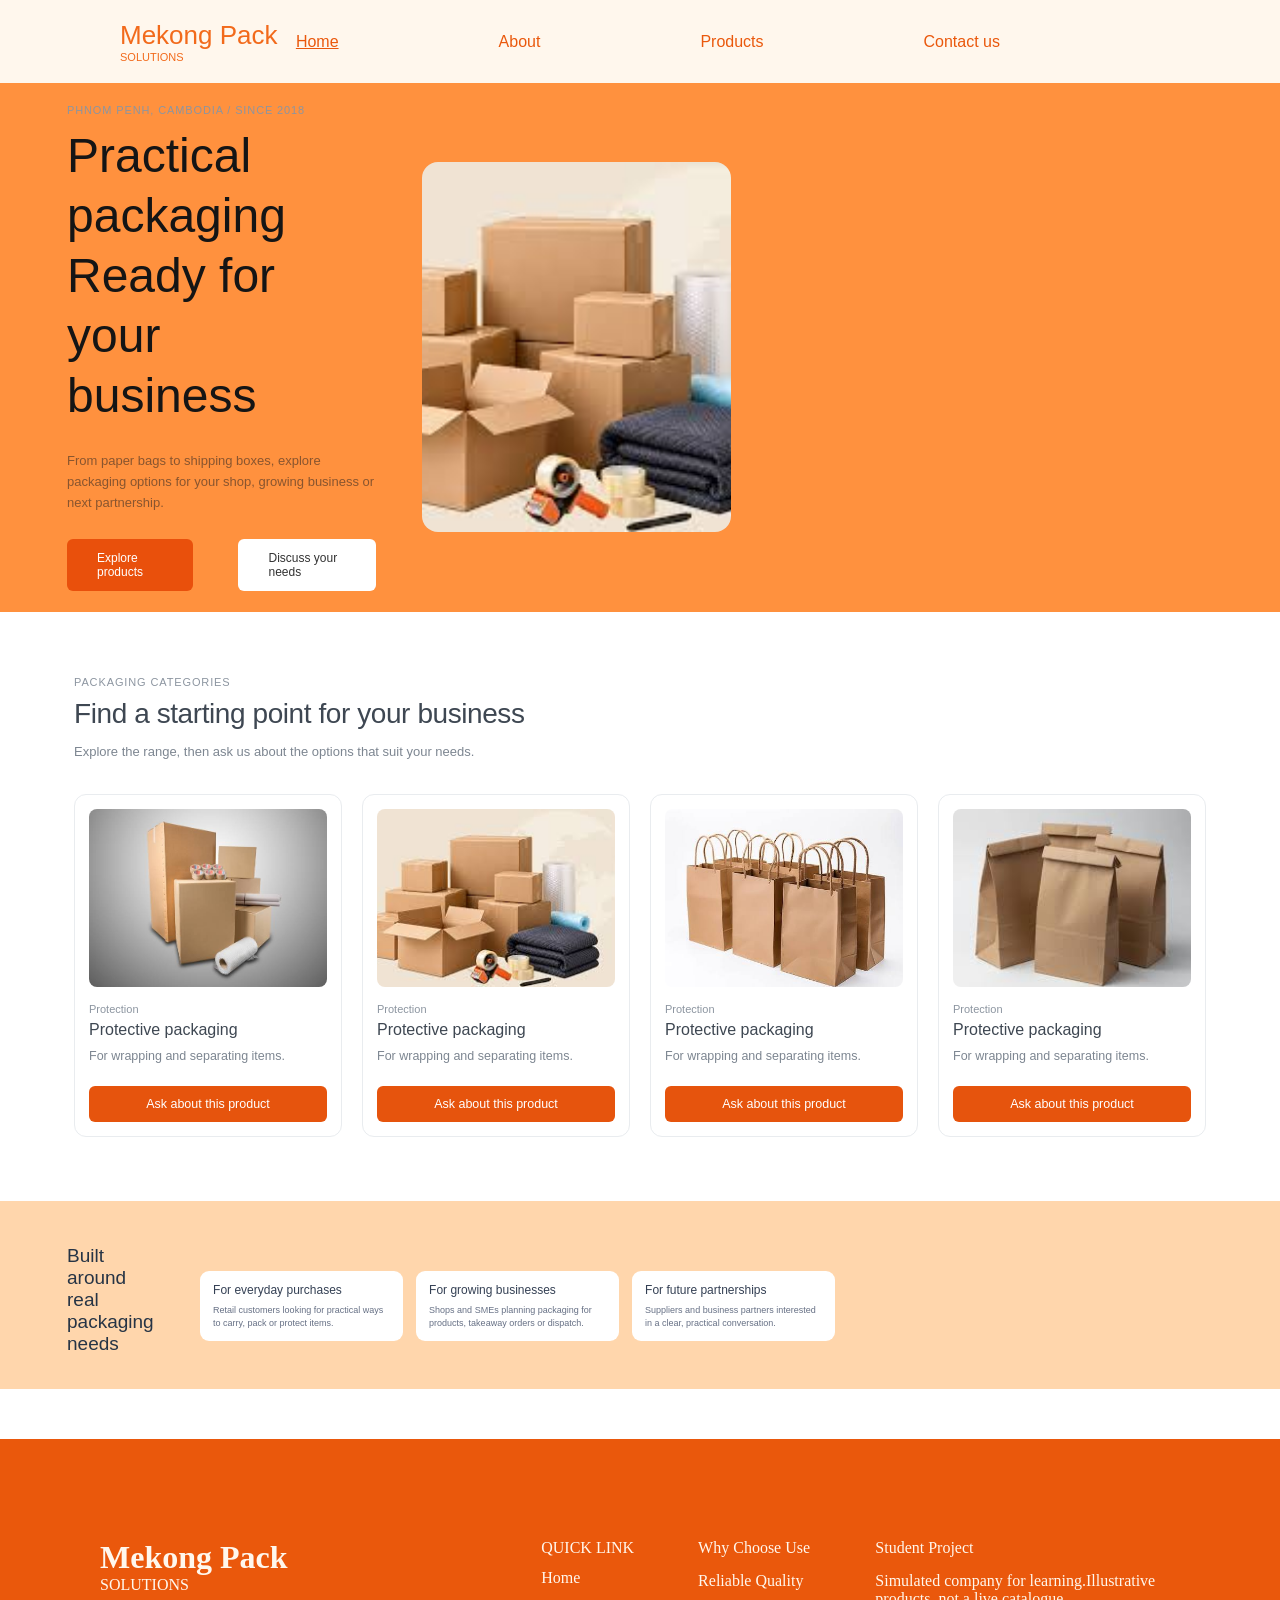
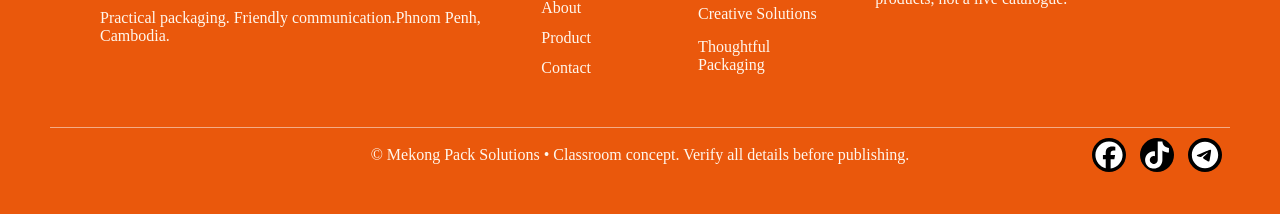
<file: Index.html>
<!DOCTYPE html>
<html lang="en">
<head>
  <meta charset="UTF-8">
  <meta name="viewport" content="width=device-width, initial-scale=1">
  <title>Mekong Pack Solutions</title>
  <link rel="stylesheet" href="Index.css">
</head>
<body>

<!-- Kbal -->
  <header class="site-header">
    <a href="Index.html" class="logo">
      <span class="logo-name">Mekong Pack</span>
      <span class="logo-tag">SOLUTIONS</span>
    </a>

    <nav class="nav" aria-label="nav">
      <ul>
        <li><a href="Index.html" class="active" aria-current="page">Home</a></li>
        <li><a href="#">About</a></li>
        <li><a href="#">Products</a></li>
        <li><a href="#">Contact us</a></li>
      </ul>
    </nav>
  </header>

<!-- jol dol hero section 1 -->

   <section class="hero">

        <div class="container">

            <div class="content">

                <p class="small-text">
                    PHNOM PENH, CAMBODIA / SINCE 2018
                </p>

                <h1>
                    Practical packaging<br>
                    Ready for your<br>
                    business
                </h1>

                <p class="description">
                    From paper bags to shipping boxes, explore packaging options for your
                    shop, growing business or next partnership.
                </p>

                <div class="button-group">
                    <a href="#" class="orange-btn">Explore products</a>
                    <a href="#" class="white-btn">Discuss your needs</a>
                </div>

            </div>

            <div class="image">
                <img src="/Images/images (3).jpeg" alt="Packaging products">
            </div>

        </div>

    </section>

<!-- jol dol hero section 2 -->
     
    <section class="pack">
    <p class="small-text">Packaging Categories</p>
    <h2 class="pack-title">Find a starting point for your business</h2>
    <p class="pack-subtitle">Explore the range, then ask us about the options that suit your needs.</p>

    <div class="cards-container">
      <!-- Card 1 -->
      <article class="product-card">
        <div class="card-image-wrapper">
          <img src="/Images/images (2).jpeg" />
        </div>
        <span class="card-tag">Protection</span>
        <h3 class="card-title">Protective packaging</h3>
        <p class="card-description">For wrapping and separating items.</p>
        <button type="button" class="card-btn">Ask about this product</button>
      </article>

      <!-- Card 2 -->
      <article class="product-card">
        <div class="card-image-wrapper">
          <img src="/Images/images (3).jpeg" alt="Corrugated mailer boxes with dividers" />
        </div>
        <span class="card-tag">Protection</span>
        <h3 class="card-title">Protective packaging</h3>
        <p class="card-description">For wrapping and separating items.</p>
        <button type="button" class="card-btn">Ask about this product</button>
      </article>

      <!-- Card 3 -->
      <article class="product-card">
        <div class="card-image-wrapper">
          <img src="/Images/img3.jpg" alt="Stacked flat-pack cardboard boxes" />
        </div>
        <span class="card-tag">Protection</span>
        <h3 class="card-title">Protective packaging</h3>
        <p class="card-description">For wrapping and separating items.</p>
        <button type="button" class="card-btn">Ask about this product</button>
      </article>

      <!-- Card 4 -->
      <article class="product-card">
        <div class="card-image-wrapper">
          <img src="/Images/img4.jpg" alt="Kraft food trays and wooden cutlery" />
        </div>
        <span class="card-tag">Protection</span>
        <h3 class="card-title">Protective packaging</h3>
        <p class="card-description">For wrapping and separating items.</p>
        <button type="button" class="card-btn">Ask about this product</button>
      </article>
    </div>
  </section>
<!-- jol dol hero section 2 -->
<section class="packaging">
    <div class="container">
        <h2>Built around real packaging needs</h2>

        <div class="card-container">

            <div class="card">
                <h3>For everyday purchases</h3>
                <p>Retail customers looking for practical ways<br>
                to carry, pack or protect items.</p>
            </div>

            <div class="card">
                <h3>For growing businesses</h3>
                <p>Shops and SMEs planning packaging for<br>
                products, takeaway orders or dispatch.</p>
            </div>

            <div class="card">
                <h3>For future partnerships</h3>
                <p>Suppliers and business partners interested<br>
                in a clear, practical conversation.</p>
            </div>

        </div>
    </div>
</section>
<!-- Footer -->
  <footer class="footer">
        <div class="footer-container">

            <div class="logo-footer">
                <h2>Mekong Pack</h2>
                <span>SOLUTIONS</span>
                <p>Practical packaging. Friendly communication.Phnom Penh, Cambodia.</p>
            </div>

            <div class="footer-link">
                <span>QUICK LINK</span>
                <a href="#">Home</a>
                <a href="#">About</a>
                <a href="#">Product</a>
                <a href="#">Contact</a>
            </div>

            <div class="footer-right">
                <span>Why Choose Use</span>
                <p>Reliable Quality</p>
                <p>Creative Solutions</p>
                <p>Thoughtful Packaging</p>
            </div>

            <div class="right">
                <span>Student Project</span>
                <p>Simulated company for learning.Illustrative products, not a live catalogue.</p>
            </div>
        </div>
        <div class="footer-under">
                <p>© Mekong Pack Solutions • Classroom concept. Verify all details before publishing.</p>
            
            <div class="social-icon">
                <div class="icon"><svg xmlns="http://www.w3.org/2000/svg" viewBox="0 0 640 640"><!--!Font Awesome Free v7.3.1 by @fontawesome - https://fontawesome.com License - https://fontawesome.com/license/free Copyright 2026 Fonticons, Inc.--><path fill="rgb(255, 255, 255)" d="M576 320C576 178.6 461.4 64 320 64C178.6 64 64 178.6 64 320C64 440 146.7 540.8 258.2 568.5L258.2 398.2L205.4 398.2L205.4 320L258.2 320L258.2 286.3C258.2 199.2 297.6 158.8 383.2 158.8C399.4 158.8 427.4 162 438.9 165.2L438.9 236C432.9 235.4 422.4 235 409.3 235C367.3 235 351.1 250.9 351.1 292.2L351.1 320L434.7 320L420.3 398.2L351 398.2L351 574.1C477.8 558.8 576 450.9 576 320z"/></svg></div>
                <div class="icon"> <svg xmlns="http://www.w3.org/2000/svg" viewBox="0 0 640 640"><!--!Font Awesome Free v7.3.1 by @fontawesome - https://fontawesome.com License - https://fontawesome.com/license/free Copyright 2026 Fonticons, Inc.--><path fill="rgb(255, 255, 255)" d="M544.5 273.9C500.5 274 457.5 260.3 421.7 234.7L421.7 413.4C421.7 446.5 411.6 478.8 392.7 506C373.8 533.2 347.1 554 316.1 565.6C285.1 577.2 251.3 579.1 219.2 570.9C187.1 562.7 158.3 545 136.5 520.1C114.7 495.2 101.2 464.1 97.5 431.2C93.8 398.3 100.4 365.1 116.1 336C131.8 306.9 156.1 283.3 185.7 268.3C215.3 253.3 248.6 247.8 281.4 252.3L281.4 342.2C266.4 337.5 250.3 337.6 235.4 342.6C220.5 347.6 207.5 357.2 198.4 369.9C189.3 382.6 184.4 398 184.5 413.8C184.6 429.6 189.7 444.8 199 457.5C208.3 470.2 221.4 479.6 236.4 484.4C251.4 489.2 267.5 489.2 282.4 484.3C297.3 479.4 310.4 469.9 319.6 457.2C328.8 444.5 333.8 429.1 333.8 413.4L333.8 64L421.8 64C421.7 71.4 422.4 78.9 423.7 86.2C426.8 102.5 433.1 118.1 442.4 131.9C451.7 145.7 463.7 157.5 477.6 166.5C497.5 179.6 520.8 186.6 544.6 186.6L544.6 274z"/></svg></div>
                <div class="icon"><svg xmlns="http://www.w3.org/2000/svg" viewBox="0 0 640 640"><!--!Font Awesome Free v7.3.1 by @fontawesome - https://fontawesome.com License - https://fontawesome.com/license/free Copyright 2026 Fonticons, Inc.--><path fill="rgb(255, 255, 255)" d="M320 72C183 72 72 183 72 320C72 457 183 568 320 568C457 568 568 457 568 320C568 183 457 72 320 72zM435 240.7C431.3 279.9 415.1 375.1 406.9 419C403.4 437.6 396.6 443.8 390 444.4C375.6 445.7 364.7 434.9 350.7 425.7C328.9 411.4 316.5 402.5 295.4 388.5C270.9 372.4 286.8 363.5 300.7 349C304.4 345.2 367.8 287.5 369 282.3C369.2 281.6 369.3 279.2 367.8 277.9C366.3 276.6 364.2 277.1 362.7 277.4C360.5 277.9 325.6 300.9 258.1 346.5C248.2 353.3 239.2 356.6 231.2 356.4C222.3 356.2 205.3 351.4 192.6 347.3C177.1 342.3 164.7 339.6 165.8 331C166.4 326.5 172.5 322 184.2 317.3C256.5 285.8 304.7 265 328.8 255C397.7 226.4 412 221.4 421.3 221.2C423.4 221.2 427.9 221.7 430.9 224.1C432.9 225.8 434.1 228.2 434.4 230.8C434.9 234 435 237.3 434.8 240.6z"/></svg></div>
              </div>

        </div>
        
    </footer>

</body>
</html>
</file>
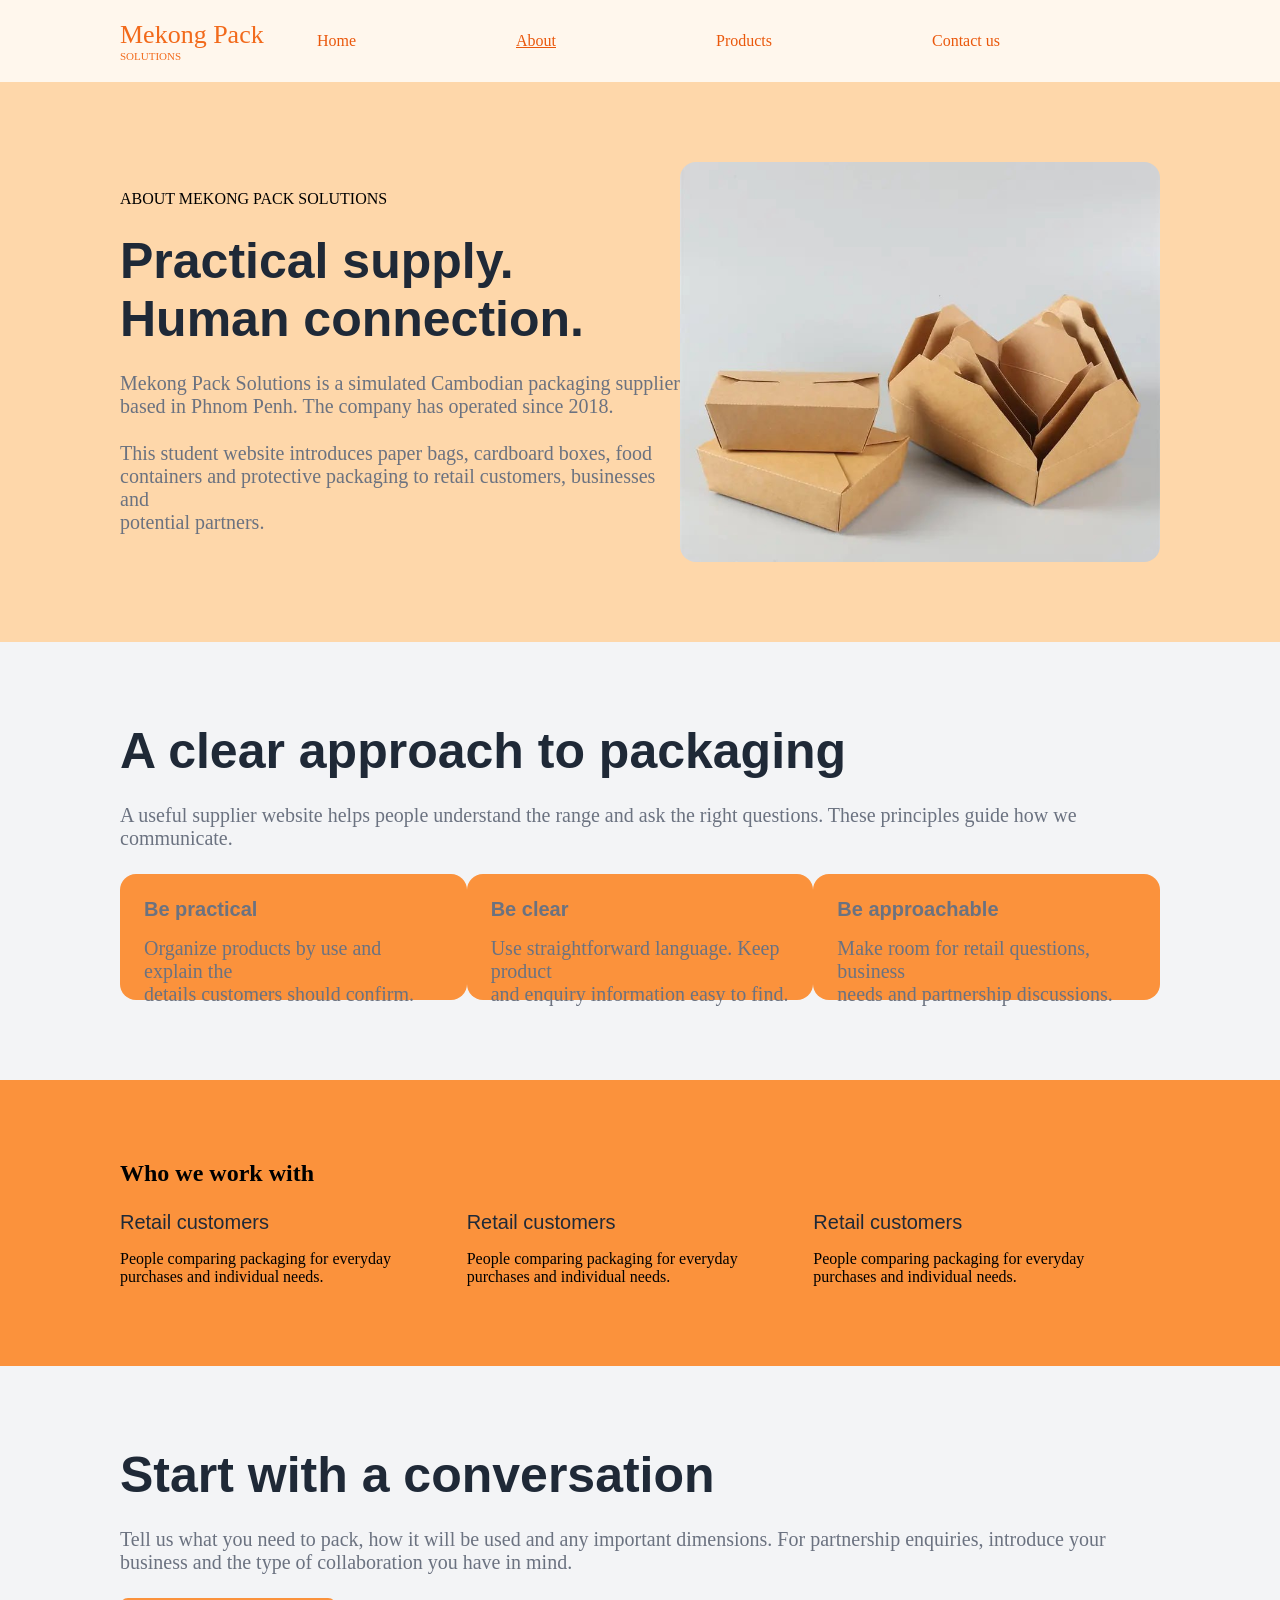
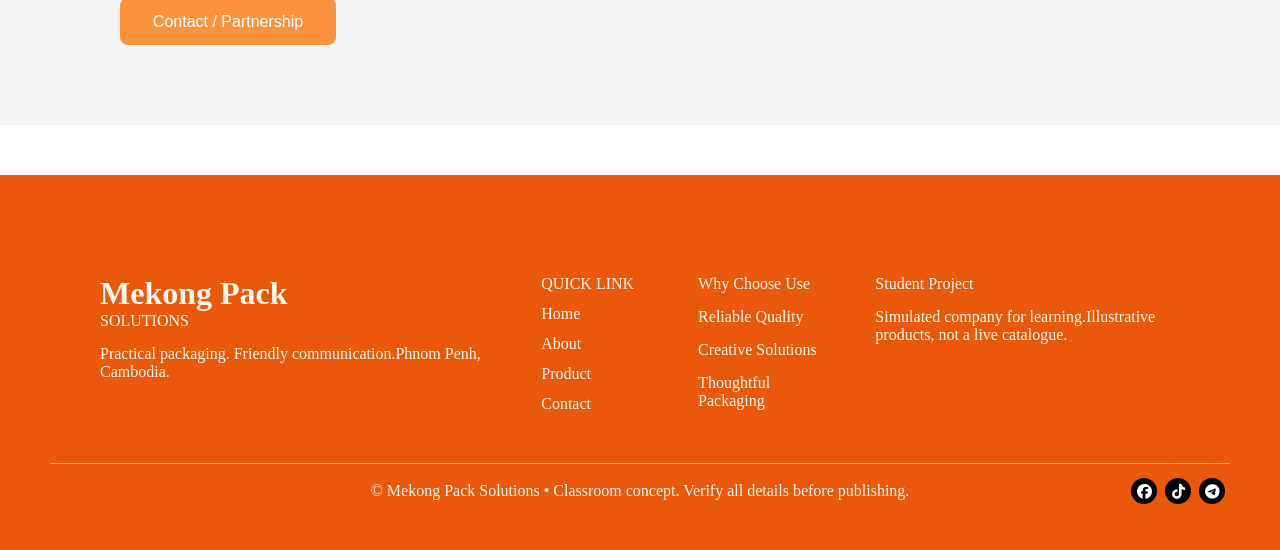
<file: about.html>
<!DOCTYPE html>
<html lang="en">
<head>
    <meta charset="UTF-8">
    <meta name="viewport" content="width=device-width, initial-scale=1.0">
    <title>About</title>
    <link rel="stylesheet" href="/about.css">
    <link rel="stylesheet" href="https://cdnjs.cloudflare.com/ajax/libs/font-awesome/6.7.2/css/all.min.css">
</head>
<body>
    <header class="site-header">
        <a href="Index.html" class="logo">
            <span class="logo-name">Mekong Pack</span>
            <span class="logo-tag">SOLUTIONS</span>
        </a>

        <nav class="nav" aria-label="nav">
            <ul>
                <li><a href="Index.html" >Home</a></li>
                <li><a href="#" class="active" aria-current="page">About</a></li>
                <li><a href="product.html">Products</a></li>
                <li><a href="#">Contact us</a></li>
            </ul>
        </nav>
    </header>
    <main>
        <section class="hero-section1">
            <div class="hero-text">
                <p class="text-title">ABOUT MEKONG PACK SOLUTIONS</p>
                <h1>Practical supply.<br>Human connection.</h1>
                <p class="text-description">
                    Mekong Pack Solutions is a simulated Cambodian packaging supplier<br>
                    based in Phnom Penh. The company has operated since 2018.
                </p>
                <p class="text-description">
                    This student website introduces paper bags, cardboard boxes, food<br>
                    containers and protective packaging to retail customers, businesses and<br>
                    potential partners.
                </p>
            </div>
            <div class="hero-img">
            
            </div>
        </section>
        <section class="hero-section2">
            <h1>A clear approach to packaging</h1>
            <p>A useful supplier website helps people understand the range and ask the right questions. These principles guide how we communicate.</p>
            <div class="be">
                <div class="be-item">
                    <p class="be-tittle">Be practical</p>
                    <p>Organize products by use and explain the<br>
                        details customers should confirm.</p>
                </div>
                <div class="be-item">
                    <p class="be-tittle">Be clear</p>
                    <p>Use straightforward language. Keep product<br>
                        and enquiry information easy to find.</p>
                </div>
                <div class="be-item">
                    <p class="be-tittle">Be approachable</p>
                    <p>Make room for retail questions, business<br>
                        needs and partnership discussions.</p>
                </div>
            </div>
        </section>
        <section class="hero-section3">
            <h1>Who we work with</h1>
            <div class="we">
                <div class="we-item">
                    <p class="we-title">Retail customers</p>
                    <p>People comparing packaging for everyday<br>
                        purchases and individual needs.</p>
                </div>
                <div class="we-item">
                    <p class="we-title">Retail customers</p>
                    <p>People comparing packaging for everyday<br>
                        purchases and individual needs.</p>
                </div>
                <div class="we-item">
                    <p class="we-title">Retail customers</p>
                    <p>People comparing packaging for everyday<br>
                        purchases and individual needs.</p>
                </div>
            </div>
        </section>
        <section class="hero-section4">
            <h1>Start with a conversation</h1>
            <p>Tell us what you need to pack, how it will be used and any important dimensions. For partnership enquiries, introduce your business and the type of
                collaboration you have in mind.
            </p>
            <button type="button">
                <a href="contact.html">Contact / Partnership</a>
            </button>
        </section>
    </main>    
    <footer class="footer">
        <div class="footer-container">

            <div class="logo1">
                <h2>Mekong Pack</h2>
                <span>SOLUTIONS</span>
                <p>Practical packaging. Friendly communication.Phnom Penh, Cambodia.</p>
            </div>

            <div class="footer-link">
                <span>QUICK LINK</span>
                <a href="#">Home</a>
                <a href="about.html">About</a>
                <a href="product.html">Product</a>
                <a href="#">Contact</a>
            </div>

            <div class="footer-right">
                <span>Why Choose Use</span>
                <p>Reliable Quality</p>
                <p>Creative Solutions</p>
                <p>Thoughtful Packaging</p>
            </div>

            <div class="right">
                <span>Student Project</span>
                <p>Simulated company for learning.Illustrative products, not a live catalogue.</p>
            </div>
        </div>
        <div class="footer-under">
                <p>© Mekong Pack Solutions • Classroom concept. Verify all details before publishing.</p>
            
            <div class="social-icon">
                <a href="#"><i class="fa-brands fa-facebook"></i></a>
                <a href="#"><i class="fa-brands fa-tiktok"></i></a>
                <a href="#"><i class="fa-brands fa-telegram"></i></a>
            </div>
        </div>
    </footer>  
</body>
</html>
</file>
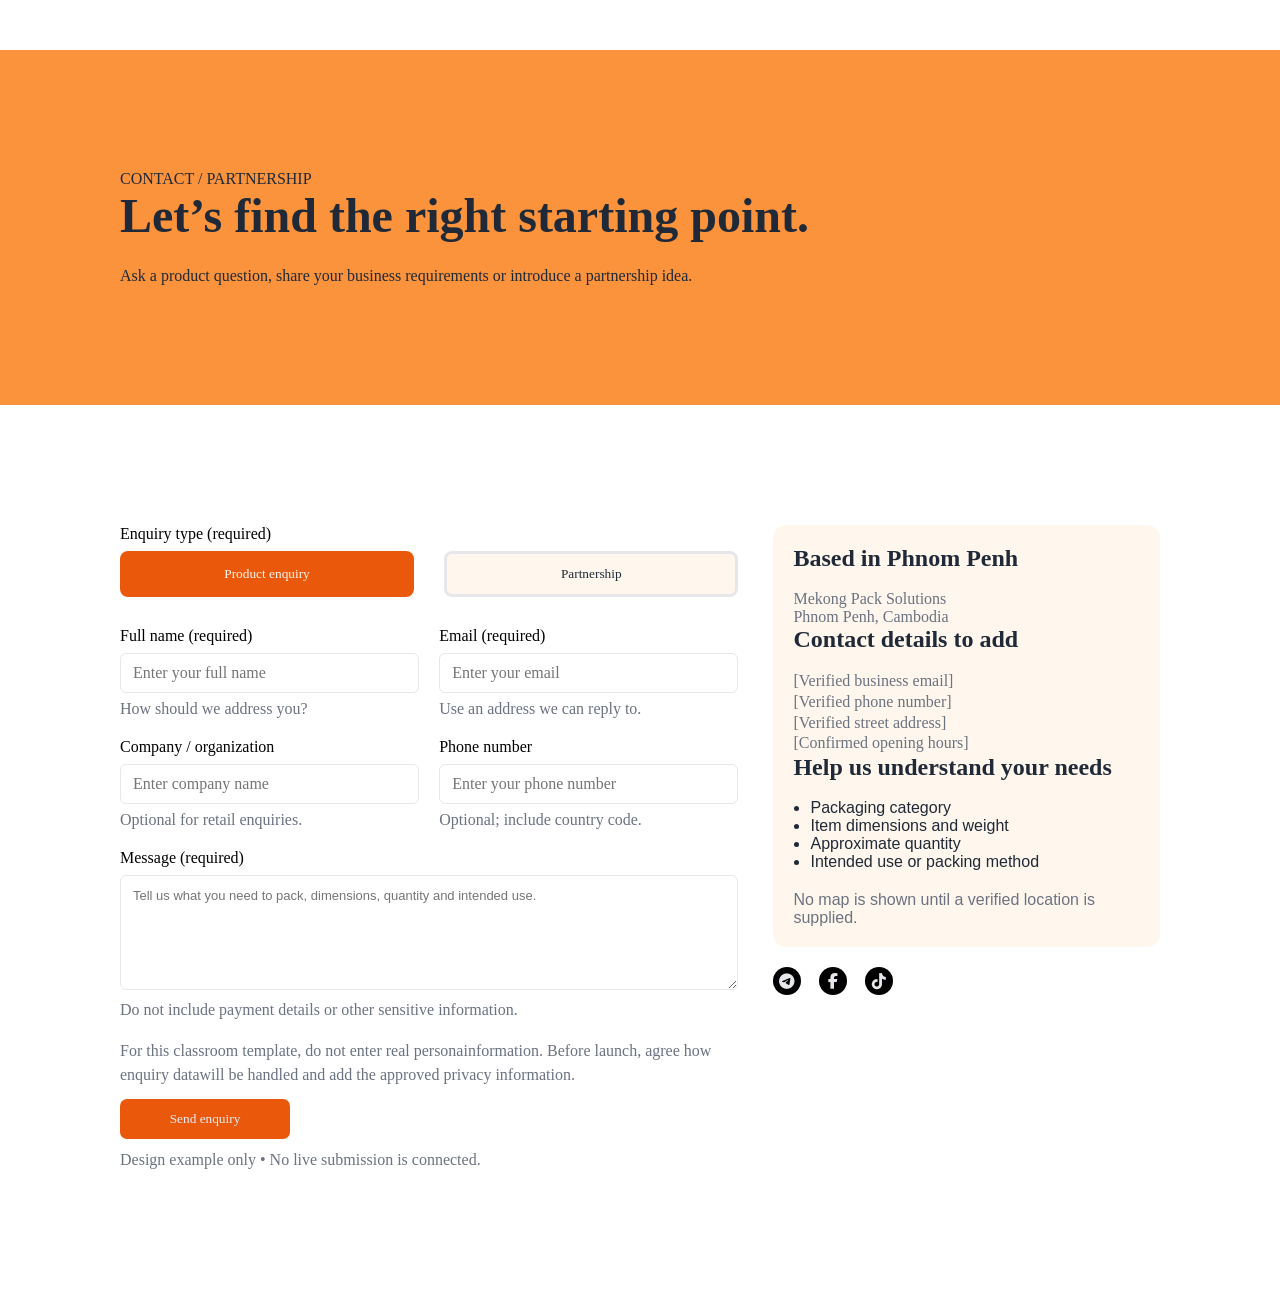
<file: contact.html>
<!DOCTYPE html>
<html lang="en">

<head>
    <meta charset="UTF-8">
    <meta name="viewport" content="width=device-width, initial-scale=1.0">
    <title>Contact us</title>
    <link rel="stylesheet" href="contact.css">
    <link rel="stylesheet" href="https://cdnjs.cloudflare.com/ajax/libs/font-awesome/6.7.2/css/all.min.css">
</head>

<body>
    <section class="contact-introduction">

        <span>CONTACT / PARTNERSHIP</span>
        <h1>Let’s find the right starting point.</h1>
        <p>Ask a product question, share your business requirements or introduce a partnership idea.</p>
    
    </section>
    
    <section class="contact-section">
        <div class="contact-form">

            <label>Enquiry type (required)</label>
            <div class="enquiry-type">
                <button class="active">Product enquiry</button>
                <button class="button-white">Partnership</button>
            </div>

            <form>
                <div class="form-grid">

                    <div class="form-group">
                        <label>Full name (required)</label>
                        <input type="text" placeholder="Enter your full name" required>
                        <span>How should we address you?</span>
                    </div>

                    <div class="form-group">
                        <label>Email (required)</label>
                        <input type="email" placeholder="Enter your email" required>
                        <span>Use an address we can reply to.</span>
                    </div>

                    <div class="form-group">
                        <label>Company / organization</label>
                        <input type="text" placeholder="Enter company name">
                        <span>Optional for retail enquiries.</span>
                    </div>

                    <div class="form-group">
                        <label>Phone number</label>
                        <input type="tel" placeholder="Enter your phone number">
                        <span>Optional; include country code.</span>
                    </div>

                </div>

                <div class="form-group message-group">
                    <label>Message (required)</label>
                    <textarea placeholder="Tell us what you need to pack, dimensions, quantity and intended use." required></textarea>
                    <span>Do not include payment details or other sensitive information.</span>
                </div>

                <p class="privacy-text">For this classroom template, do not enter real personainformation. Before launch, agree how enquiry datawill be handled and add the approved privacy information.</p>
                <button type="submit" class="send-btn">Send enquiry</button>
                <span class="note">Design example only • No live submission is connected.</span>

            </form>
        </div>
        <div class="contact-info">

            <div class="info-card">

                <h3>Based in Phnom Penh</h3>
                <p>Mekong Pack Solutions<br>Phnom Penh, Cambodia</p>
                <h3>Contact details to add</h3>

                <p class="details">
                    [Verified business email]<br>
                    [Verified phone number]<br>
                    [Verified street address]<br>
                    [Confirmed opening hours]
                </p>

                <h3>Help us understand your needs</h3>

                <ul>
                    <li>Packaging category</li>
                    <li>Item dimensions and weight</li>
                    <li>Approximate quantity</li>
                    <li>Intended use or packing method</li>
                </ul>

                <span>No map is shown until a verified location is supplied.</span>

            </div>
            <div class="social-icon">
                <a href="#"><i class="fa-brands fa-telegram"></i></a>
                <a href="#"><i class="fa-brands fa-facebook-f"></i></a>
                <a href="#"> <i class="fa-brands fa-tiktok"></i> </a>
            </div>

        </div>

    </section>

</body>

</html>
</file>
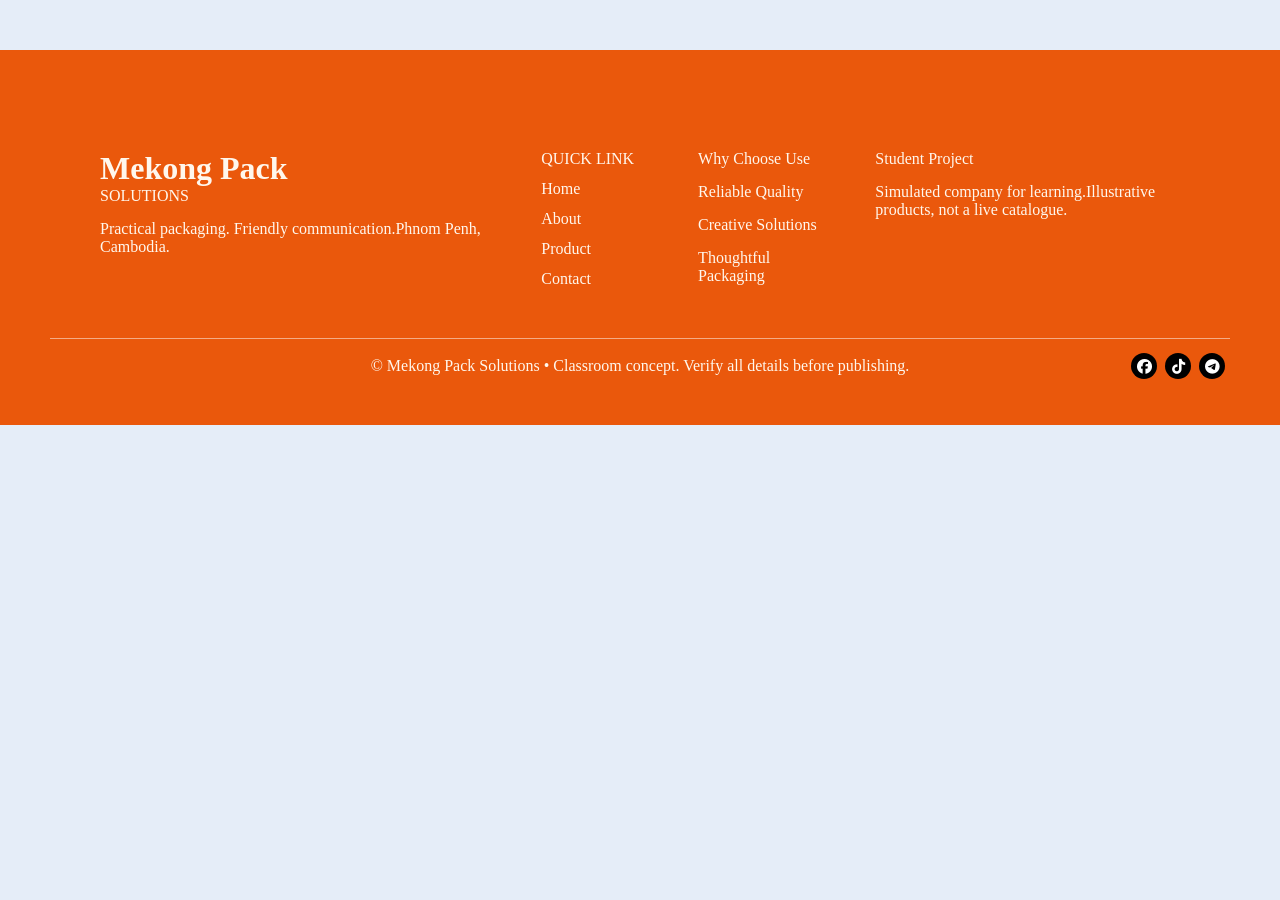
<file: footer.html>
<!DOCTYPE html>
<html lang="en">
<head>
    <meta charset="UTF-8">
    <meta name="viewport" content="width=device-width, initial-scale=1.0">
    <title>Document</title>
    <link rel="stylesheet" href="footer.css">
    <link rel="stylesheet" href="https://cdnjs.cloudflare.com/ajax/libs/font-awesome/6.7.2/css/all.min.css">
</head>
<body>
    <footer class="footer">
        <div class="footer-container">

            <div class="logo">
                <h2>Mekong Pack</h2>
                <span>SOLUTIONS</span>
                <p>Practical packaging. Friendly communication.Phnom Penh, Cambodia.</p>
            </div>

            <div class="footer-link">
                <span>QUICK LINK</span>
                <a href="#">Home</a>
                <a href="#">About</a>
                <a href="#">Product</a>
                <a href="#">Contact</a>
            </div>

            <div class="footer-right">
                <span>Why Choose Use</span>
                <p>Reliable Quality</p>
                <p>Creative Solutions</p>
                <p>Thoughtful Packaging</p>
            </div>

            <div class="right">
                <span>Student Project</span>
                <p>Simulated company for learning.Illustrative products, not a live catalogue.</p>
            </div>
        </div>
        <div class="footer-under">
                <p>© Mekong Pack Solutions • Classroom concept. Verify all details before publishing.</p>
            
            <div class="social-icon">
                <a href="#"><i class="fa-brands fa-facebook"></i></a>
                <a href="#"><i class="fa-brands fa-tiktok"></i></a>
                <a href="#"><i class="fa-brands fa-telegram"></i></a>
            </div>

        </div>
        
    </footer>
</body>
</html>
</file>
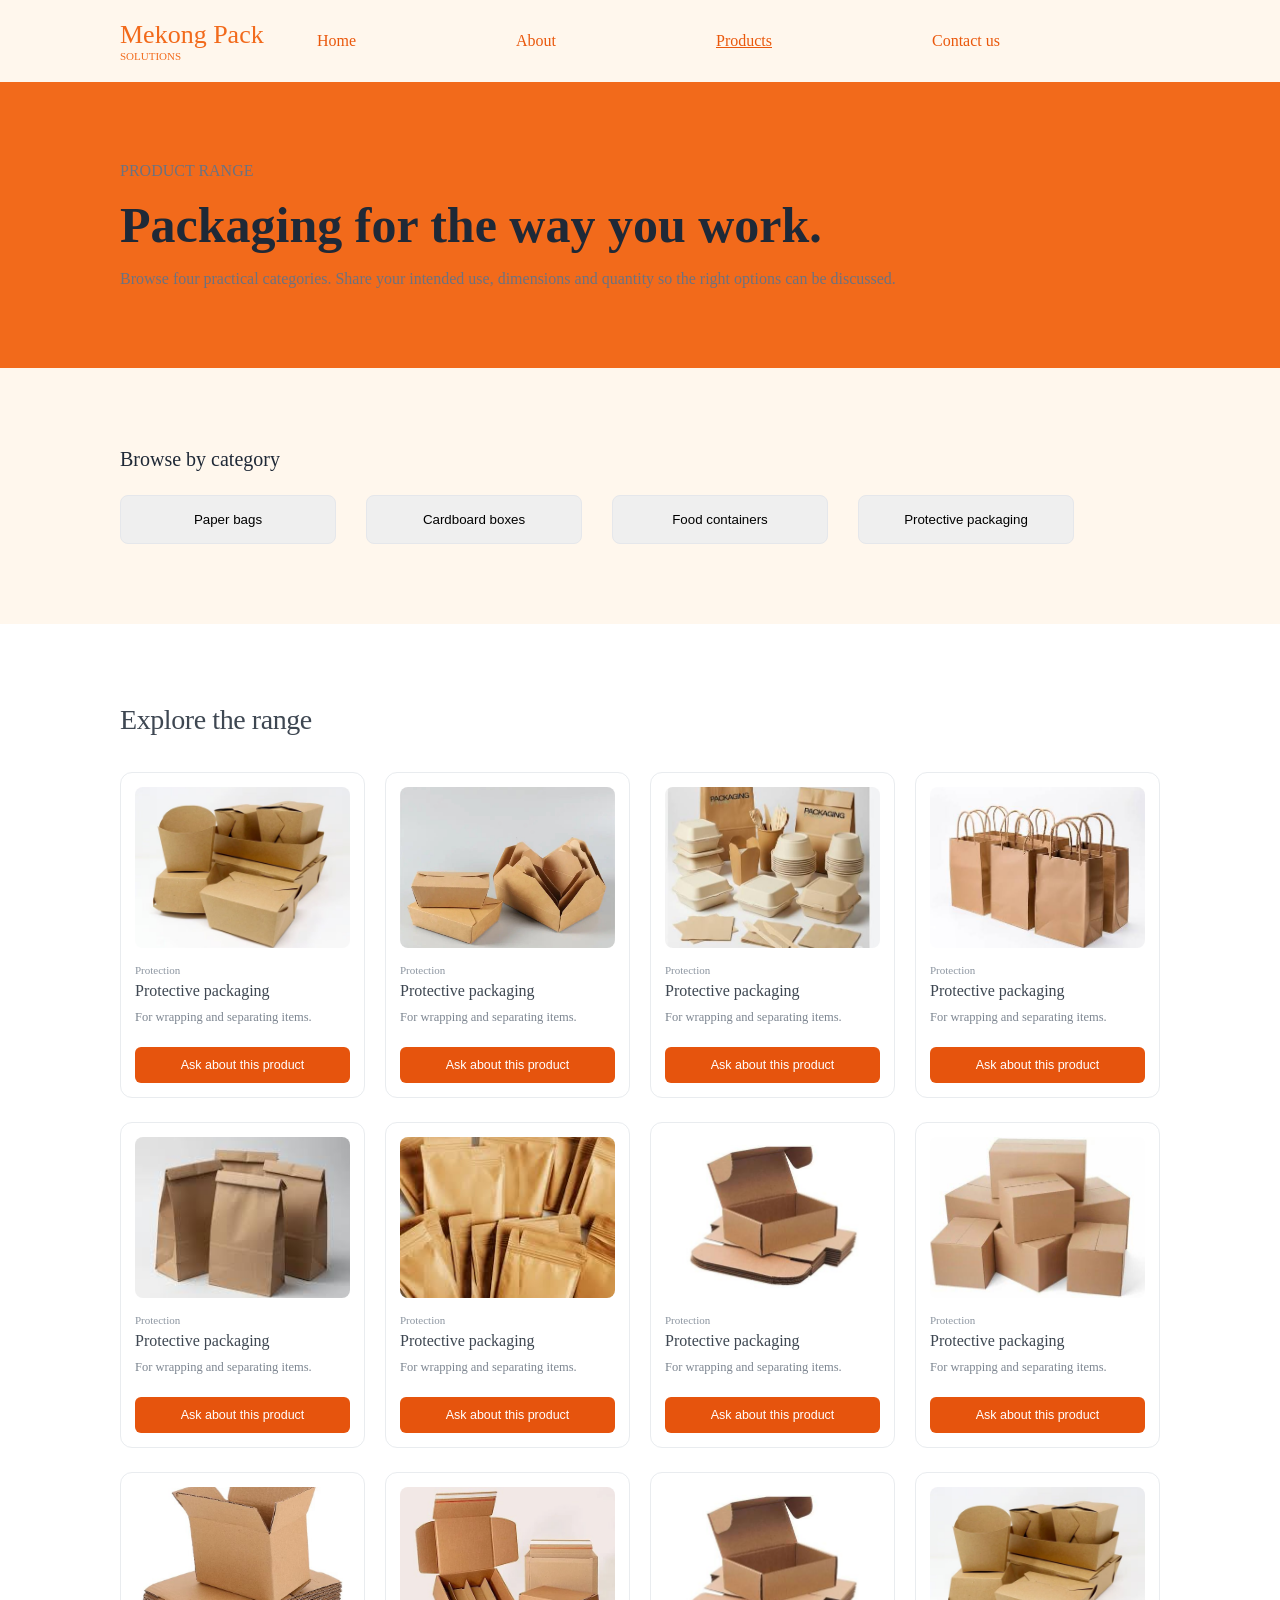
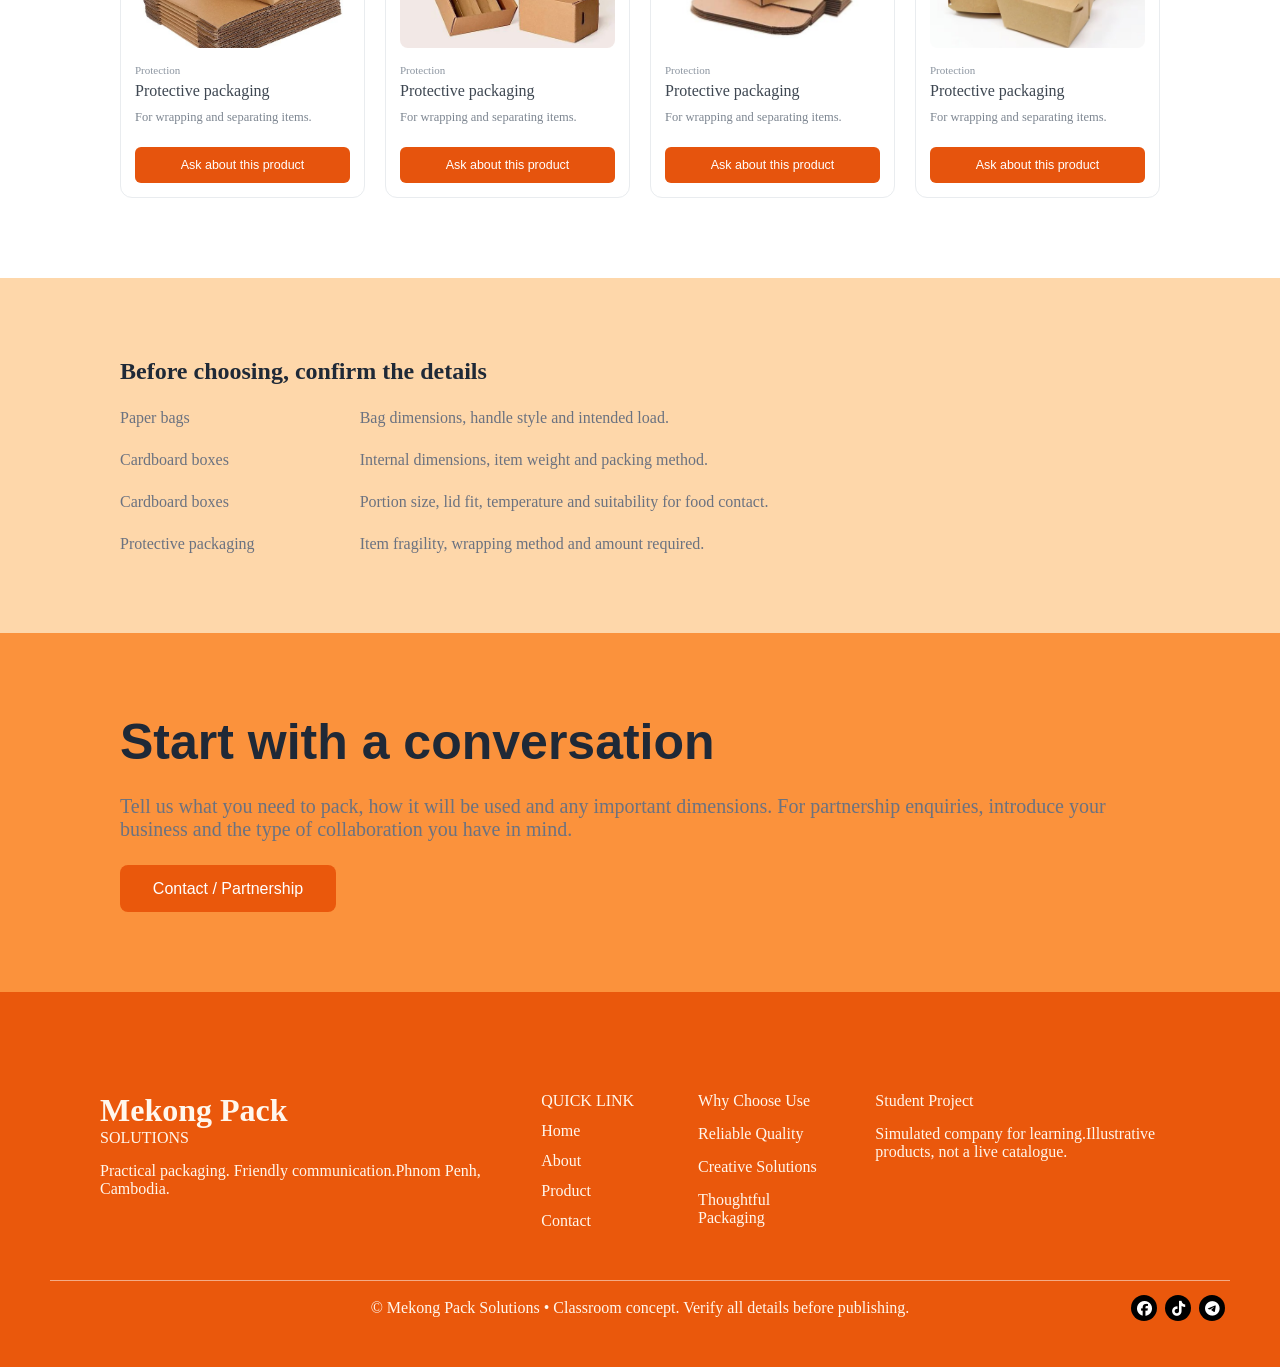
<file: product.html>
<!DOCTYPE html>
<html lang="en">
<head>
    <meta charset="UTF-8">
    <meta name="viewport" content="width=device-width, initial-scale=1.0">
    <title>Product</title>
    <link rel="stylesheet" href="/product.css">
    <link rel="stylesheet" href="https://cdnjs.cloudflare.com/ajax/libs/font-awesome/6.7.2/css/all.min.css">
</head>
<body>
    <header class="site-header">
        <a href="Index.html" class="logo">
            <span class="logo-name">Mekong Pack</span>
            <span class="logo-tag">SOLUTIONS</span>
        </a>

        <nav class="nav" aria-label="nav">
            <ul>
                <li><a href="Index.html" >Home</a></li>
                <li><a href="about.html">About</a></li>
                <li><a href="#" class="active" aria-current="page">Products</a></li>
                <li><a href="#">Contact us</a></li>
            </ul>
        </nav>
    </header>

    <main>
        <section class="hero-section1">
            <p class="title">PRODUCT RANGE</p>
            <h1>Packaging for the way you work.</h1>
            <p>
                Browse four practical categories. Share your intended use, dimensions and quantity so the right options can be discussed.
            </p>
        </section>
        <section class="hero-section2">
            <p>Browse by category</p>
            <div class="btn">
                <button type="button">Paper bags</button>
                <button type="button">Cardboard boxes</button>
                <button type="button">Food containers</button>
                <button type="button">Protective packaging</button>
            </div>
        </section>
        <section class="hero-section3">
            <h2 class="pack-title">Explore the range</h2>
            <div class="cards-container">
                <article class="product-card">
                    <div class="card-image-wrapper">
                        <img src="/images/1.jpg" />
                    </div>
                    <span class="card-tag">Protection</span>
                    <h3 class="card-title">Protective packaging</h3>
                    <p class="card-description">For wrapping and separating items.</p>
                    <button type="button" class="card-btn">Ask about this product</button>
                </article>
                <article class="product-card">
                    <div class="card-image-wrapper">
                        <img src="/images/2.jpg" alt="Corrugated mailer boxes with dividers" />
                    </div>
                    <span class="card-tag">Protection</span>
                    <h3 class="card-title">Protective packaging</h3>
                    <p class="card-description">For wrapping and separating items.</p>
                    <button type="button" class="card-btn">Ask about this product</button>
                </article>
                <article class="product-card">
                    <div class="card-image-wrapper">
                        <img src="/images/3.jpg" alt="Stacked flat-pack cardboard boxes" />
                    </div>
                    <span class="card-tag">Protection</span>
                    <h3 class="card-title">Protective packaging</h3>
                    <p class="card-description">For wrapping and separating items.</p>
                    <button type="button" class="card-btn">Ask about this product</button>
                </article>
                <article class="product-card">
                    <div class="card-image-wrapper">
                        <img src="/images/4.jpg" alt="Kraft food trays and wooden cutlery" />
                    </div>
                    <span class="card-tag">Protection</span>
                    <h3 class="card-title">Protective packaging</h3>
                    <p class="card-description">For wrapping and separating items.</p>
                    <button type="button" class="card-btn">Ask about this product</button>
                </article>
            </div>


            <div class="cards-container">
                <article class="product-card">
                    <div class="card-image-wrapper">
                        <img src="/images/5.jpg" />
                    </div>
                    <span class="card-tag">Protection</span>
                    <h3 class="card-title">Protective packaging</h3>
                    <p class="card-description">For wrapping and separating items.</p>
                    <button type="button" class="card-btn">Ask about this product</button>
                </article>
                <article class="product-card">
                    <div class="card-image-wrapper">
                        <img src="/images/6.jpg" alt="Corrugated mailer boxes with dividers" />
                    </div>
                    <span class="card-tag">Protection</span>
                    <h3 class="card-title">Protective packaging</h3>
                    <p class="card-description">For wrapping and separating items.</p>
                    <button type="button" class="card-btn">Ask about this product</button>
                </article>
                <article class="product-card">
                    <div class="card-image-wrapper">
                        <img src="/images/7.jpg" alt="Stacked flat-pack cardboard boxes" />
                    </div>
                    <span class="card-tag">Protection</span>
                    <h3 class="card-title">Protective packaging</h3>
                    <p class="card-description">For wrapping and separating items.</p>
                    <button type="button" class="card-btn">Ask about this product</button>
                </article>
                <article class="product-card">
                    <div class="card-image-wrapper">
                        <img src="/images/8.jpg" alt="Kraft food trays and wooden cutlery" />
                    </div>
                    <span class="card-tag">Protection</span>
                    <h3 class="card-title">Protective packaging</h3>
                    <p class="card-description">For wrapping and separating items.</p>
                    <button type="button" class="card-btn">Ask about this product</button>
                </article>
            </div>


            <div class="cards-container">
                <article class="product-card">
                    <div class="card-image-wrapper">
                        <img src="/images/9.jpg" />
                    </div>
                    <span class="card-tag">Protection</span>
                    <h3 class="card-title">Protective packaging</h3>
                    <p class="card-description">For wrapping and separating items.</p>
                    <button type="button" class="card-btn">Ask about this product</button>
                </article>
                <article class="product-card">
                    <div class="card-image-wrapper">
                        <img src="/images/10.jpg" alt="Corrugated mailer boxes with dividers" />
                    </div>
                    <span class="card-tag">Protection</span>
                    <h3 class="card-title">Protective packaging</h3>
                    <p class="card-description">For wrapping and separating items.</p>
                    <button type="button" class="card-btn">Ask about this product</button>
                </article>
                <article class="product-card">
                    <div class="card-image-wrapper">
                        <img src="/images/7.jpg" alt="Stacked flat-pack cardboard boxes" />
                    </div>
                    <span class="card-tag">Protection</span>
                    <h3 class="card-title">Protective packaging</h3>
                    <p class="card-description">For wrapping and separating items.</p>
                    <button type="button" class="card-btn">Ask about this product</button>
                </article>
                <article class="product-card">
                    <div class="card-image-wrapper">
                        <img src="/images/1.jpg" alt="Kraft food trays and wooden cutlery" />
                    </div>
                    <span class="card-tag">Protection</span>
                    <h3 class="card-title">Protective packaging</h3>
                    <p class="card-description">For wrapping and separating items.</p>
                    <button type="button" class="card-btn">Ask about this product</button>
                </article>
            </div>
  </section>
        <section class="hero-section4">
            <h1>Before choosing, confirm the details</h1>
            <div class="detail">
                <div class="detail1">
                    <p class="p-1">Paper bags</p>                  
                    <p class="p-1">Cardboard boxes</p>                  
                    <p class="p-1">Cardboard boxes</p>               
                    <p class="p-1">Protective packaging</p>                   
                </div>
                <div class="detail2">
                    <p class="p-2">Bag dimensions, handle style and intended load.</p>
                    <p class="p-2">Internal dimensions, item weight and packing method.</p>
                    <p class="p-2">Portion size, lid fit, temperature and suitability for food contact.</p>
                    <p class="p-2">Item fragility, wrapping method and amount required.</p>
                </div>
            </div>
        </section>
        <section class="hero-section5">
            <h1>Start with a conversation</h1>
            <p>Tell us what you need to pack, how it will be used and any important dimensions. For partnership enquiries, introduce your business and the type of
                collaboration you have in mind.
            </p>
            <button type="button">
                <a href="contact.html">Contact / Partnership</a>
            </button>
        </section>
    </main>

    <footer class="footer">
        <div class="footer-container">

            <div class="logo1">
                <h2>Mekong Pack</h2>
                <span>SOLUTIONS</span>
                <p>Practical packaging. Friendly communication.Phnom Penh, Cambodia.</p>
            </div>

            <div class="footer-link">
                <span>QUICK LINK</span>
                <a href="#">Home</a>
                <a href="#">About</a>
                <a href="#">Product</a>
                <a href="#">Contact</a>
            </div>

            <div class="footer-right">
                <span>Why Choose Use</span>
                <p>Reliable Quality</p>
                <p>Creative Solutions</p>
                <p>Thoughtful Packaging</p>
            </div>

            <div class="right">
                <span>Student Project</span>
                <p>Simulated company for learning.Illustrative products, not a live catalogue.</p>
            </div>
        </div>
        <div class="footer-under">
                <p>© Mekong Pack Solutions • Classroom concept. Verify all details before publishing.</p>
            
            <div class="social-icon">
                <a href="#"><i class="fa-brands fa-facebook"></i></a>
                <a href="#"><i class="fa-brands fa-tiktok"></i></a>
                <a href="#"><i class="fa-brands fa-telegram"></i></a>
            </div>
        </div>
    </footer> 
</body>
</html>
</file>
<file: Index.css>
* {
  margin: 0;
  padding: 0;
  box-sizing: border-box;
}

body {
  font-family: Montserrat, Arial, sans-serif;
}

/* kbal */
.site-header {
  display: flex;
  justify-content: space-between;
  align-items: center;
  padding: 20px 120px;
  background-color: #fff7ed;

}

/* Logo */
.logo {
  text-decoration: none;
  color: #f26a1b;
}

.logo-name {
  display: block;
  font-size: 26px;
}

.logo-tag {
  display: block;
  font-size: 11px;
}

/* ah nis nav */
.nav ul {
  display: flex;
  list-style: none;
}

.nav li {
  margin-right: 160px;
  
}

.nav a {
  text-decoration: none;
  color: #EA580C;
  font-size: 16px;
}

.nav a:hover,
.nav a.active {
  text-decoration: underline;
}

/* jol hero section 1*/

.hero {
    width: 100%;
    height: 529px;
    background-color: #FF913E;

    display: flex;
    align-items: center;
}

.container {
    width: 84%;
    max-width: 1200px;
    margin: auto;

    display: flex;
    align-items: center;
    justify-content: space-between;
    gap: 7%;
}

.content {
    width: 50%;
}

.small-text {
    font-size: 11px;
    font-weight: 400;
    margin-bottom: 28px;
    color: #282018;
}

h1 {
    font-size: 48px;
    font-weight: 400;
    line-height: 1.25;
    color: #151515;
    margin-bottom: 25px;
}

.description {
    font-size: 13px;
    font-weight: 300;
    line-height: 1.6;
    color: #89552F;
    margin-bottom: 25px;
}

.button-group {
    display: flex;
    gap: 45px;
}

.button-group a {
    text-decoration: none;
    font-size: 12px;
    padding: 12px 30px;
    border-radius: 6px;
}

.orange-btn {
    background-color: #E9500C;
    color: white;
}

.white-btn {
    background-color: white;
    color: #333;
}

.image {
    width: 50%;
}

.image img {
    width: 100%;
    height: 370px;
    object-fit: cover;
    border-radius: 16px;
    display: block;
}

/* jol dol section 2*/

.pack {
      max-width: 1180px;
      margin: 0 auto;
      padding: 64px 24px;
    }

    .small-text {
      font-size: 11px;
      font-weight: 500;
      letter-spacing: 0.08em;
      text-transform: uppercase;
      color: #8c95a0;
      margin-bottom: 10px;
    }

    .pack-title {
      font-size: 28px;
      font-weight: 400;
      color: #3e4752;
      letter-spacing: -0.015em;
      margin-bottom: 12px;
    }

    .pack-subtitle {
      font-size: 13px;
      color: #7d8691;
      margin-bottom: 32px;
      line-height: 1.5;
    }

    .cards-container {
      display: grid;
      grid-template-columns: repeat(4, 1fr);
      gap: 20px;
    }

    .product-card {
      background-color: #ffffff;
      border: 1px solid #e9ecef;
      border-radius: 12px;
      padding: 14px;
      display: flex;
      flex-direction: column;
      transition: box-shadow 0.2s ease, transform 0.2s ease;
    }

    .product-card:hover {
      box-shadow: 0 8px 24px rgba(0, 0, 0, 0.05);
      transform: translateY(-2px);
    }

    .card-image-wrapper {
      width: 100%;
      aspect-ratio: 4 / 3;
      border-radius: 8px;
      overflow: hidden;
      background-color: #f6f4f2;
      margin-bottom: 16px;
    }

    .card-image-wrapper img {
      width: 100%;
      height: 100%;
      object-fit: cover;
      display: block;
    }

    .card-tag {
      font-size: 11px;
      font-weight: 400;
      color: #8c95a0;
      margin-bottom: 6px;
    }

    .card-title {
      font-size: 16px;
      font-weight: 500;
      color: #3e4752;
      margin-bottom: 8px;
    }

    .card-description {
      font-size: 12.5px;
      line-height: 1.5;
      color: #7d8691;
      margin-bottom: 20px;
      flex-grow: 1;
    }

    .card-btn {
      display: inline-flex;
      align-items: center;
      justify-content: center;
      width: 100%;
      padding: 11px 16px;
      background-color: #e6540d;
      color: #ffffff;
      font-size: 12.5px;
      font-weight: 500;
      text-decoration: none;
      border: none;
      border-radius: 6px;
      cursor: pointer;
      transition: background-color 0.2s ease;
    }

    .card-btn:hover {
      background-color: #cf4908;
    }

    /* jol dol section 3*/
* {
    margin: 0;
    padding: 0;
    box-sizing: border-box;
}

.packaging {
    width: 100%;
    height: 188px;
    background-color: #FFD6AC;
    padding-top: 44px;
}

.container {
    width: 664px;
    margin-left: 67px;
}

.container h2 {
    font-size: 19px;
    font-weight: 400;
    color: #263445;
    margin-bottom: 13px;
}

.card-container {
    display: flex;
    gap: 13px;
}

.card {
    width: 203px;
    height: 70px;
    background-color: white;
    border-radius: 9px;
    padding: 12px 13px;
}

.card h3 {
    font-size: 12px;
    font-weight: 400;
    color: #344054;
    margin-bottom: 7px;
}

.card p {
    font-size: 9px;
    color: #667085;
    line-height: 13px;
}
    
  /* Footer*/
  .footer{
    background-color: #EA580C;
    color: #FFF7ED;
    padding: 50px;
    margin-top: 50px;
}
.footer-container{
    display: grid;
    gap : 35px;
    grid-template-columns: 2fr 0.6fr 0.7fr 1.5fr;
    padding: 50px;
}
.logo-footer h2{
    font-size: 32px;
    font-family: 'Montserrat';

}
.logo-footer span{
    font-size: 16px;
    font-family: 'Inter';
    
}
.logo-footer p{
    font-size: 16px;
    font-family: 'Inter';
    margin-top: 15px;
}
.footer-link{
    font-size: 16px;
    font-family: 'Montserrat' ;
    display: block;
    color: #FFF7ED;
}
.footer-link span{
    font-size: 16px;
    font-family: 'Inter';
}
.footer-link a{
    font-size: 16px;
    text-decoration: none;
    display: block;
    margin-top: 12px;
    color: #FFF7ED;
}
.footer-link a:hover{
    text-decoration: underline;
}
.footer-right span{
    font-family: 'Inter';
    font-size: 16px;
}
.footer-right p{
    font-size: 16px;
    font-family: 'Inter';
    margin-top: 15px;
    color: #FFF7ED;
}
.right span{
    font-family: 'Inter';
    font-size: 16px;
}
.right p{
    font-size: 16px;
    font-family: 'Inter';
    margin-top: 15px;
}
.footer-under{
    border-top: 1px solid rgba(255, 255, 255, 0.5);
    padding-top: 18px;
    display: flex;
    justify-content: center;
    align-items: center;
    position: relative;
} 
.footer-under p{
    display: flex;
    text-align: center;
    font-size: 16px;
    font-family: 'Inter';
}
.social-icon{
    display: flex;
    gap: 8px;
    position: absolute;
    right: 5px;
}
.social-icon a{
    width: 26px;
    height: 26px;
    background-color: black;
    color: white;
    border-radius: 50%;
    display: flex;
    justify-content: center;
    align-items: center;
    text-decoration: none;
    font-size: 15px;
}
.icon {
  display: inline-flex;
    width: 34px;
    height: 34px;
    justify-content: center;
    align-items: center;
    background: #000000;
    color: white;
    border-radius: 50%;
    text-decoration: none;
    margin: 0 3px;
}
</file>
<file: about.css>
*{
    margin: 0;
    padding: 0;
    box-sizing: border-box;
}







.site-header {
  display: flex;
  justify-content: space-between;
  align-items: center;
  padding: 20px 120px;
  background-color: #fff7ed;

}

/* Logo */
.logo {
  text-decoration: none;
  color: #f26a1b;
}

.logo-name {
  display: block;
  font-size: 26px;
}

.logo-tag {
  display: block;
  font-size: 11px;
}

/* ah nis nav */
.nav ul {
  display: flex;
  list-style: none;
}

.nav li {
  margin-right: 160px;
  
}

.nav a {
  text-decoration: none;
  color: #EA580C;
  font-size: 16px;
}

.nav a:hover,
.nav a.active {
  text-decoration: underline;
}






.hero-section1{
    width: 100%;
    background-color: #FED7AA;
    display: flex;
    justify-content: space-between;
    align-items: center;
    padding: 80px 120px;
}
.hero-img{
    width: 600px;
    height: 400px;
    background-image: url(/images/photo_2026-11-13_12-51-13.jpg);
    background-size: cover;
    background-position: center;
    background-repeat: no-repeat;
    border-radius: 16px;
}
.hero-text{
    width: 700px;
    display: flex;
    flex-direction: column;
    gap: 24px;
}
.text-little{
    font-size: 30px;
    color: #1F2937;
}
.hero-text h1{
    font-size: 50px;
    font-weight: 700;
    font-family: Montserrat, sans-serif;
    color: #1F2937;
} 
.text-description{
    font-size: 20px;
    color: #6B7280;
}








.hero-section2{
    width: 100%;
    background-color: #F3F4F6;
    display: flex;
    flex-direction: column;
    gap: 24px;
    padding: 80px 120px;
} 
.hero-section2 p{
    font-size: 20px;
    color: #6B7280;
}
.hero-section2 h1{
    font-size: 50px;
    font-weight: 700;
    font-family: Montserrat, sans-serif;
    color: #1F2937;
}
.hero-sectuion2 p{
    font-size: 20px;
    color: #6B7280;
}
.be{
    width: 100%;
    display: flex;
    justify-content: space-between;
    align-items: center;
}
.be-item{
    width: 410px;
    height: 126px;
    background-color: #FB923C;
    padding: 24px;
    display: flex;
    flex-direction: column;
    gap: 16px;
    border-radius: 16px;
}
.be-tittle{
    font-size: 50px;
    font-weight: 700;
    font-family: Montserrat, sans-serif;
    color: #1F2937;
}
.be-item p{
    font-size: 20px;
    color: #6B7280;
}








.hero-section3{
    width: 100%;
    background-color: #FB923C;
    display: flex;
    flex-direction: column;
    gap: 24px;
    padding: 80px 120px;
}
.we{
    width: 100%;
    display: flex;
    justify-content: space-between;
    align-items: center;
}
.we-item{
    width: 374px;
    display: flex;
    flex-direction: column;
    gap: 16px;
    
}
.we-title{
    font-size: 20px;
    font-family: Montserrat, sans-serif;
    color: #1F2937;
}











.hero-section4{
    width: 100%;
    background-color: #F3F4F6;
    display: flex;
    flex-direction: column;
    gap: 24px;
    padding: 80px 120px;
}
.hero-section4 h1{
    font-size: 50px;
    font-weight: 700;
    font-family: Montserrat, sans-serif;
    color: #1F2937;
}
.hero-section4 p{
    font-size: 20px;
    color: #6B7280;
}
.hero-section4 button{
    width: 216px;
    height: 47px;
    background-color: #FB923C;
    border: none;
    border-radius: 8px;
}
button a{
    text-decoration: none;
    font-size: 16px;
    color: white;
}







.footer{
    background-color: #EA580C;
    color: #FFF7ED;
    padding: 50px;
    margin-top: 50px;
}
.footer-container{
    display: grid;
    gap : 35px;
    grid-template-columns: 2fr 0.6fr 0.7fr 1.5fr;
    padding: 50px;
}
.logo1 h2{
    font-size: 32px;
    font-family: 'Montserrat';
    color: #FFF7ED;
}
.logo1 span{
    font-size: 16px;
    font-family: 'Inter';
    color: #FFF7ED;
}
.logo1 p{
    font-size: 16px;
    font-family: 'Inter';
    margin-top: 15px;
    color: #FFF7ED;
}
.footer-link{
    font-size: 16px;
    font-family: 'Montserrat' ;
    display: block;
    color: #FFF7ED;
}
.footer-link span{
    font-size: 16px;
    font-family: 'Inter';
}
.footer-link a{
    font-size: 16px;
    text-decoration: none;
    display: block;
    margin-top: 12px;
    color: #FFF7ED;
}
.footer-link a:hover{
    text-decoration: underline;
}
.footer-right span{
    font-family: 'Inter';
    font-size: 16px;
}
.footer-right p{
    font-size: 16px;
    font-family: 'Inter';
    margin-top: 15px;
    color: #FFF7ED;
}
.right span{
    font-family: 'Inter';
    font-size: 16px;
}
.right p{
    font-size: 16px;
    font-family: 'Inter';
    margin-top: 15px;
}
.footer-under{
    border-top: 1px solid rgba(255, 255, 255, 0.5);
    padding-top: 18px;
    display: flex;
    justify-content: center;
    align-items: center;
    position: relative;
} 
.footer-under p{
    display: flex;
    text-align: center;
    font-size: 16px;
    font-family: 'Inter';
}
.social-icon{
    display: flex;
    gap: 8px;
    position: absolute;
    right: 5px;
}
.social-icon a{
    width: 26px;
    height: 26px;
    background-color: black;
    color: white;
    border-radius: 50%;
    display: flex;
    justify-content: center;
    align-items: center;
    text-decoration: none;
    font-size: 15px;
}
</file>
<file: contact.css>
*{
    margin: 0;
    padding: 0;
    box-sizing: border-box;
}
body {
    font-family: 'Montserrat', sans-serif;
    background: #fff;
}
.contact-introduction{
    background-color: #FB923C;
    color: #1F2937;
    padding: 120px;
    margin-top: 50px;
}
.contact-introduction span{
    font-family: 'Inter';
    font-size: 16px;
    color: #1F2937;
    margin-top: 24px;
}
.contact-introduction h1{
    font-size: 48px;
    font-family: 'Montserrat';
}
.contact-introduction p{
    font-size: 16px;
    font-family: 'Inter';
    color: #1F2937;
    margin-top: 24px;
}
.contact-section{
    padding: 120px ;
    display: grid;
    grid-template-columns: 1.6fr 1fr;
    gap: 35px;
}
.contact-form{
    font-family: 'Inter';
    font-size: 16px;
}
.contact-form label{
    display: block;
    font-size: 16px;
    margin-bottom: 8px;
}
.enquiry-type{
    display: flex;
    gap: 30px;
    margin-bottom: 30px;
}
.enquiry-type .active:hover{
    box-shadow: 
        0 0 10px #EA580C,
        0 0 20px #EA580C,
        0 0 40px #EA580C;
    transform: translateY(-3px);
}
.button-white:hover{
    box-shadow: 
        0 0 10px #EA580C,
        0 0 20px #EA580C,
        0 0 40px #EA580C;
    transform: translateY(-3px);
}
.enquiry-type button{
    font-family: 'Inter';
    width: 50%;
    border: solid #E5E7EB;
    background: #fff7ed;
    color: #1F2937;
    cursor: pointer;
    padding: 12px;
    border-radius: 8px;
}
.enquiry-type .active{
    background-color: #EA580C;
    color: #fff7ed;
    border: #E5E7EB;
}
.form-grid{
    display: grid;
    grid-template-columns: 1fr 1fr;
    gap: 20px;
}
.form-group input{
    width: 100%;
    padding: 12px;
    border: 1px solid #E5E7EB;
    border-radius: 6px;
    outline: none;
    font-family: 'inter';
    font-size: 16px;
    height: 40px;
}
.form-group span{
    display: block;
    color: #6B7280;
    font-size: 16px;
    margin-top: 7px;
}
.message-group{
    margin-top: 20px;
}
.message-group textarea {
    width: 100%;
    height: 115px;
    padding: 12px;
    border: 1px solid #E5E7EB;
    border-radius: 6px;
    font-family: 'Inter', sans-serif;
    font-size: 13px;
    resize: vertical;
    outline: none;
}

.message-group textarea:focus {
    border-color: #EA580C;
}
.privacy-text{
    font-size: 16px;
    color: #6B7280;
    margin: 20px 0 12px;
    line-height: 1.5;
    text-align: left;
}
.send-btn{
    width: 170px;
    padding: 12px;
    background-color: #EA580C;
    color: #e5edf8;
    border: none;
    border-radius: 7px;
    cursor: pointer;
    font-family: 'inter';
}
.send-btn:hover{
    box-shadow: 
        0 0 10px #EA580C,
        0 0 20px #EA580C,
        0 0 40px #EA580C;
    transform: translateY(-3px);
}
.note{
    display: block;
    color: #6B7280;
    font-size: 16px;
    margin-top: 12px;
}
.info-card{
    background-color: #fff7ed;
    padding: 20px;
    border-radius: 13px;
}
.info-card h3{
    font-family: 'Montserrat';
    font-size: 24px;
    color: #1F2937;
    margin-bottom: 18px;
}
.info-card p{
    font-size: 16px;
    font-family: 'Inter';
    margin-top: 12px;
    color: #6B7280;
}
.info-card .details{
    color: #6B7280;
    line-height: 1.3;
}
.info-card ul{
    padding-left: 17px;
    font-size: 16px;
    margin-bottom: 20px;
    color: #1F2937;
}
.info-card span{
    color: #6B7280;
    font-size: 16px;
}
.social-icon{
    display: flex;
    gap: 18px;
    margin-top: 20px;
}
.social-icon a{
    width: 28px;
    height: 28px;
    background-color: black;
    color: #E5E7EB;
    display: flex;
    justify-content: center;
    align-items: center;
    text-decoration: none;
    border-radius: 999px;
}
</file>
<file: footer.css>
*{
    margin: 0;
    padding: 0;
    box-sizing: border-box;
}
body {
    font-family: 'Montserrat', sans-serif;
    background: #e5edf8;
}
.footer{
    background-color: #EA580C;
    color: #FFF7ED;
    padding: 50px;
    margin-top: 50px;
}
.footer-container{
    display: grid;
    gap : 35px;
    grid-template-columns: 2fr 0.6fr 0.7fr 1.5fr;
    padding: 50px;
}
.logo h2{
    font-size: 32px;
    font-family: 'Montserrat';

}
.logo span{
    font-size: 16px;
    font-family: 'Inter';
    
}
.logo p{
    font-size: 16px;
    font-family: 'Inter';
    margin-top: 15px;
}
.footer-link{
    font-size: 16px;
    font-family: 'Montserrat' ;
    display: block;
    color: #FFF7ED;
}
.footer-link span{
    font-size: 16px;
    font-family: 'Inter';
}
.footer-link a{
    font-size: 16px;
    text-decoration: none;
    display: block;
    margin-top: 12px;
    color: #FFF7ED;
}
.footer-link a:hover{
    text-decoration: underline;
}
.footer-right span{
    font-family: 'Inter';
    font-size: 16px;
}
.footer-right p{
    font-size: 16px;
    font-family: 'Inter';
    margin-top: 15px;
    color: #FFF7ED;
}
.right span{
    font-family: 'Inter';
    font-size: 16px;
}
.right p{
    font-size: 16px;
    font-family: 'Inter';
    margin-top: 15px;
}
.footer-under{
    border-top: 1px solid rgba(255, 255, 255, 0.5);
    padding-top: 18px;
    display: flex;
    justify-content: center;
    align-items: center;
    position: relative;
} 
.footer-under p{
    display: flex;
    text-align: center;
    font-size: 16px;
    font-family: 'Inter';
}
.social-icon{
    display: flex;
    gap: 8px;
    position: absolute;
    right: 5px;
}
.social-icon a{
    width: 26px;
    height: 26px;
    background-color: black;
    color: white;
    border-radius: 50%;
    display: flex;
    justify-content: center;
    align-items: center;
    text-decoration: none;
    font-size: 15px;
}
</file>
<file: product.css>
*{
    margin: 0;
    padding: 0;
    box-sizing: border-box;
}




.site-header {
  display: flex;
  justify-content: space-between;
  align-items: center;
  padding: 20px 120px;
  background-color: #fff7ed;

}

/* Logo */
.logo {
  text-decoration: none;
  color: #f26a1b;
}

.logo-name {
  display: block;
  font-size: 26px;
}

.logo-tag {
  display: block;
  font-size: 11px;
}

/* ah nis nav */
.nav ul {
  display: flex;
  list-style: none;
}

.nav li {
  margin-right: 160px;
  
}

.nav a {
  text-decoration: none;
  color: #EA580C;
  font-size: 16px;
}

.nav a:hover,
.nav a.active {
  text-decoration: underline;
}








.hero-section1{
    width: 100%;
    background-color: #f26a1b;
    display: flex;
    flex-direction: column;
    gap: 16px;
    padding: 80px 120px;
}
.title{
    color: black;
    font-size: 16px;
}
.hero-section1 p{
    color: #6B7280;
    font-size: 16px;
}
.hero-section1 h1{
    color: #1F2937;
    font-size: 50px;
}








.hero-section2{
    width: 100%;
    background-color: #FFF7ED;
    display: flex;
    flex-direction: column;
    gap: 24px;
    padding: 80px 120px;
}
.hero-section2 p{
    font-size: 20px;
    color: #1F2937;
}
.btn{
    display: flex;
    justify-content: flex-start;
    gap: 30px;
}
.btn button{
    width: 216px;
    height: 49px;
    border-radius: 8px;
    border: 1px solid #E5E7EB;
}








.hero-section3{
    width: 100%;
    display: flex;
    flex-direction: column;
    padding: 80px 120px;
    gap: 24px;
}
.small-text {
      font-size: 11px;
      font-weight: 500;
      letter-spacing: 0.08em;
      text-transform: uppercase;
      color: #8c95a0;
      margin-bottom: 10px;
}

.pack-title {
      font-size: 28px;
      font-weight: 400;
      color: #3e4752;
      letter-spacing: -0.015em;
      margin-bottom: 12px;
}

.pack-subtitle {
      font-size: 13px;
      color: #7d8691;
      margin-bottom: 32px;
      line-height: 1.5;
}

.cards-container {
      display: grid;
      grid-template-columns: repeat(4, 1fr);
      gap: 20px;
}

.product-card {
      background-color: #ffffff;
      border: 1px solid #e9ecef;
      border-radius: 12px;
      padding: 14px;
      display: flex;
      flex-direction: column;
      transition: box-shadow 0.2s ease, transform 0.2s ease;
}

.product-card:hover {
      box-shadow: 0 8px 24px rgba(0, 0, 0, 0.05);
      transform: translateY(-2px);
}

.card-image-wrapper {
      width: 100%;
      aspect-ratio: 4 / 3;
      border-radius: 8px;
      overflow: hidden;
      background-color: #f6f4f2;
      margin-bottom: 16px;
}

.card-image-wrapper img {
      width: 100%;
      height: 100%;
      object-fit: cover;
      display: block;
}

.card-tag {
      font-size: 11px;
      font-weight: 400;
      color: #8c95a0;
      margin-bottom: 6px;
}

.card-title {
      font-size: 16px;
      font-weight: 500;
      color: #3e4752;
      margin-bottom: 8px;
}

.card-description {
      font-size: 12.5px;
      line-height: 1.5;
      color: #7d8691;
      margin-bottom: 20px;
      flex-grow: 1;
}

.card-btn {
      display: inline-flex;
      align-items: center;
      justify-content: center;
      width: 100%;
      padding: 11px 16px;
      background-color: #e6540d;
      color: #ffffff;
      font-size: 12.5px;
      font-weight: 500;
      text-decoration: none;
      border: none;
      border-radius: 6px;
      cursor: pointer;
      transition: background-color 0.2s ease;
}    

.card-btn:hover {
      background-color: #cf4908;
}










.hero-section4{
    width: 100%;
    background-color: #FED7AA;
    display: flex;
    flex-direction: column;
    gap: 24px;
    padding: 80px 120px;
}
.hero-section4 h1{
    color: #1F2937;
}
.detail{
    display: flex;
    display: flex;
    justify-content: start;
    align-items: center;
    gap: 105px;
}
.detail1{
    display: flex;
    flex-direction: column;
    gap: 24px;
}
.detail2{
    display: flex;
    flex-direction: column;
    gap: 24px;
}
.p-1{
    color: #6B7280;
}
.p-2{
    color: #6B7280;
}







.hero-section5{
    width: 100%;
    background-color: #FB923C;
    display: flex;
    flex-direction: column;
    gap: 24px;
    padding: 80px 120px;
}
.hero-section5 h1{
    font-size: 50px;
    font-weight: 700;
    font-family: Montserrat, sans-serif;
    color: #1F2937;
}
.hero-section5 p{
    font-size: 20px;
    color: #6B7280;
}
.hero-section5 button{
    width: 216px;
    height: 47px;
    background-color: #EA580C;
    border: none;
    border-radius: 8px;
}
button a{
    text-decoration: none;
    font-size: 16px;
    color: white;
}








.footer{
    background-color: #EA580C;
    color: #FFF7ED;
    padding: 50px;
}
.footer-container{
    display: grid;
    gap : 35px;
    grid-template-columns: 2fr 0.6fr 0.7fr 1.5fr;
    padding: 50px;
}
.logo1 h2{
    font-size: 32px;
    font-family: 'Montserrat';
    color: #FFF7ED;
}
.logo1 span{
    font-size: 16px;
    font-family: 'Inter';
    color: #FFF7ED;
}
.logo1 p{
    font-size: 16px;
    font-family: 'Inter';
    margin-top: 15px;
    color: #FFF7ED;
}
.footer-link{
    font-size: 16px;
    font-family: 'Montserrat' ;
    display: block;
    color: #FFF7ED;
}
.footer-link span{
    font-size: 16px;
    font-family: 'Inter';
}
.footer-link a{
    font-size: 16px;
    text-decoration: none;
    display: block;
    margin-top: 12px;
    color: #FFF7ED;
}
.footer-link a:hover{
    text-decoration: underline;
}
.footer-right span{
    font-family: 'Inter';
    font-size: 16px;
}
.footer-right p{
    font-size: 16px;
    font-family: 'Inter';
    margin-top: 15px;
    color: #FFF7ED;
}
.right span{
    font-family: 'Inter';
    font-size: 16px;
}
.right p{
    font-size: 16px;
    font-family: 'Inter';
    margin-top: 15px;
}
.footer-under{
    border-top: 1px solid rgba(255, 255, 255, 0.5);
    padding-top: 18px;
    display: flex;
    justify-content: center;
    align-items: center;
    position: relative;
} 
.footer-under p{
    display: flex;
    text-align: center;
    font-size: 16px;
    font-family: 'Inter';
}
.social-icon{
    display: flex;
    gap: 8px;
    position: absolute;
    right: 5px;
}
.social-icon a{
    width: 26px;
    height: 26px;
    background-color: black;
    color: white;
    border-radius: 50%;
    display: flex;
    justify-content: center;
    align-items: center;
    text-decoration: none;
    font-size: 15px;
}
</file>
